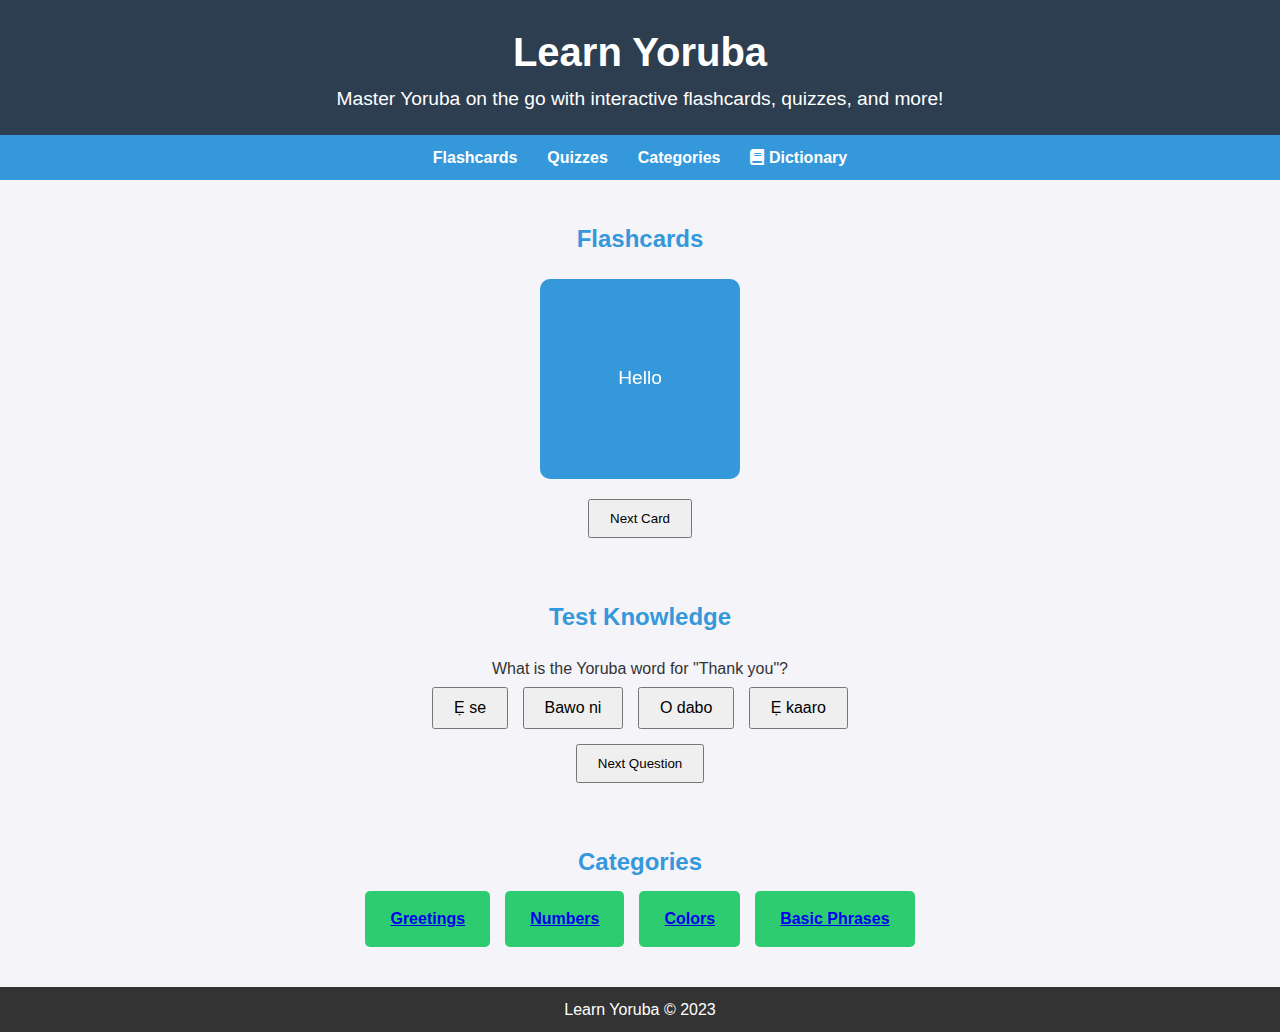
<file: index.html>
<!DOCTYPE html>
<html lang="en">
<head>
  <meta charset="UTF-8">
  <meta name="viewport" content="width=device-width, initial-scale=1.0">
  <title>Learn Yoruba</title>
  <link rel="stylesheet" href="style.css">
  <link rel="stylesheet" href="https://cdnjs.cloudflare.com/ajax/libs/font-awesome/5.15.4/css/all.min.css">
</head>

<body>

  <!-- Header -->
  <header>
    <h1>Learn Yoruba</h1>
    <p>Master Yoruba on the go with interactive flashcards, quizzes, and more!</p>
    <!--<div class="score-display">Score: <span id="score">0</span></div>-->
    <!-- Toggle dark mode -->
    <!--<button onclick="toggleDarkMode()">Toggle Dark Mode</button> -->

</header>

  <!-- Navigation Bar -->
  <nav>
    <ul>
      <li><a href="flashcards.html">Flashcards</a></li>
      <li><a href="quizzes.html">Quizzes</a></li>
     <!-- Dropdown for Categories -->
     <li><div class="dropdown">
      <a href="#" class="dropbtn">Categories</a>
      <div class="dropdown-content">
          <a href="greetings.html">Greetings</a>
          <a href="numbers.html">Numbers</a>
          <a href="colors.html">Colors</a>
          <a href="basic_phrases.html">Basic Phrases</a>
          <!-- Add more categories as needed -->
      </div>
  </div></li>
      <li><a href="dictionary.html" class="icon"><i class="fas fa-book"></i> Dictionary</a></li>
    </ul>
  </nav>

  <!-- Flashcards Section -->
  <section id="flashcards">
    <h2>Flashcards</h2>
    <div class="flashcard-container">
      <div class="flashcard" id="flashcard" onclick="flipFlashcard()">
        <div class="side front">Hello</div>
        <div class="side back">Ẹ kaaro</div>
      </div>
      <button onclick="nextFlashcard()">Next Card</button>
    </div>
  </section>

  <!-- Quizzes Section -->
  <section id="quizzes">
    <h2>Test Knowledge</h2>
    <div class="quiz-container">
      <p id="question">What is the Yoruba word for "Thank you"?</p>
      <div class="options">
        <button onclick="checkAnswer('Ẹ se')">Ẹ se</button>
        <button onclick="checkAnswer('Bawo ni')">Bawo ni</button>
        <button onclick="checkAnswer('O dabo')">O dabo</button>
        <button onclick="checkAnswer('Ẹ kaaro')">Ẹ kaaro</button>
      </div>
      <p id="quiz-feedback"></p>
      <button onclick="nextQuestion()">Next Question</button>
    </div>
  </section>

  <!-- Categories Section -->
  <section id="categories">
    <h2>Categories</h2>
    <div class="category-list">
      <div class="category-item"><a href="greetings.html">Greetings</a></div>
      <div class="category-item"><a href="numbers.html">Numbers</a></div>
      <div class="category-item"><a href="colors.html">Colors</a></div>
      <div class="category-item"><a href="basic_phrases.html">Basic Phrases</a></div>
    </div>
  </section>

  <!-- Footer -->
  <footer>
    <p>Learn Yoruba © 2023</p>
  </footer>

  <script src="script.js"></script>
</body>
</html>
</file>
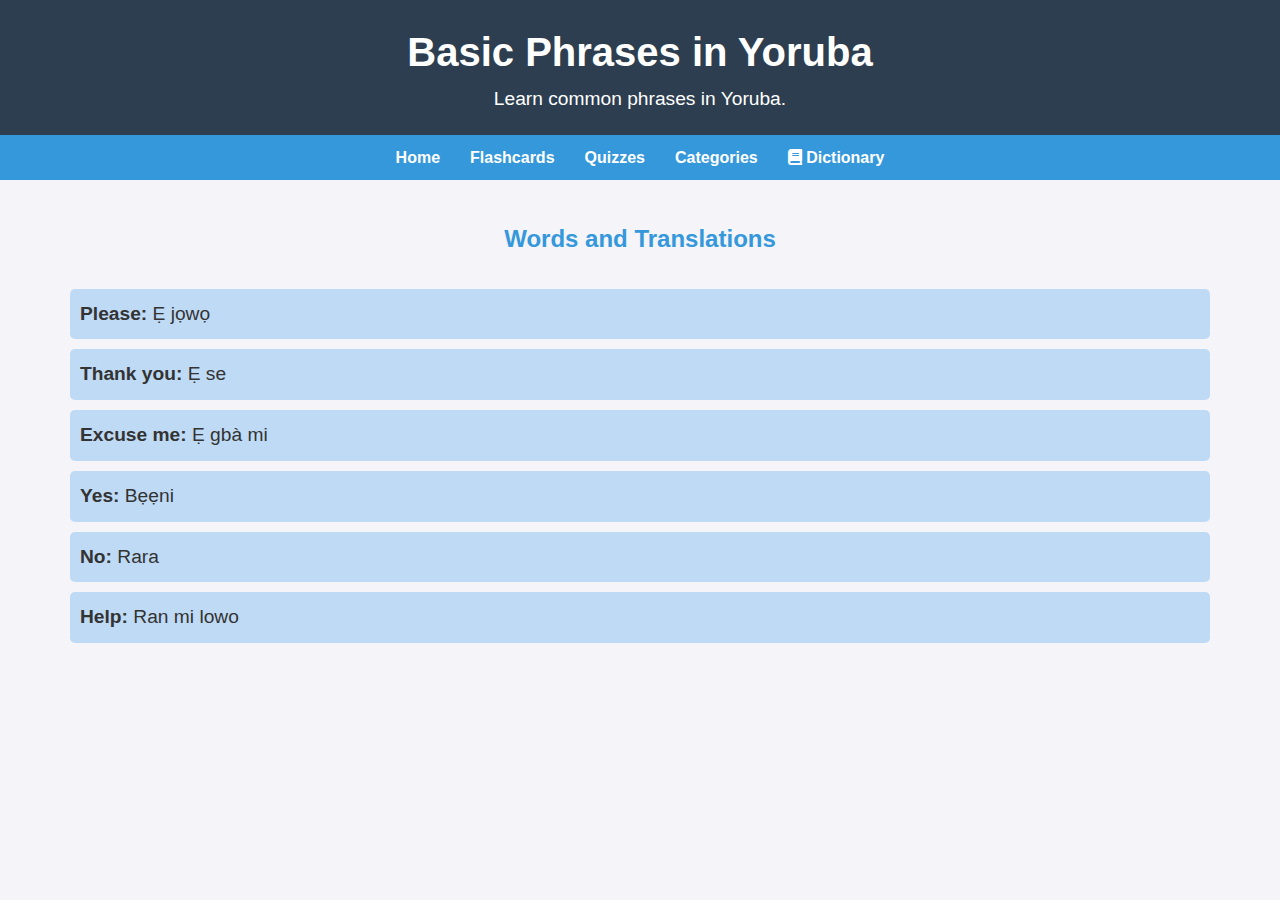
<file: basic_phrases.html>
<!DOCTYPE html>
<html lang="en">
<head>
  <meta charset="UTF-8">
  <meta name="viewport" content="width=device-width, initial-scale=1.0">
  <title>Basic Phrases in Yoruba</title>
  <link rel="stylesheet" href="style.css">
  <link rel="stylesheet" href="https://cdnjs.cloudflare.com/ajax/libs/font-awesome/5.15.4/css/all.min.css">
</head>
<body>

  <!-- Header -->
  <header>
    <h1>Basic Phrases in Yoruba</h1>
    <p>Learn common phrases in Yoruba.</p>
  </header>

  <nav>
    <ul>
      <li><a href="index.html">Home</a></li>
      <li><a href="flashcards.html">Flashcards</a></li>
      <li><a href="quizzes.html">Quizzes</a></li>
      <!--<li><a href="#categories">Categories</a></li>-->
     <!-- Dropdown for Categories -->
     <li><div class="dropdown">
      <a href="#" class="dropbtn">Categories</a>
      <div class="dropdown-content">
          <a href="greetings.html">Greetings</a>
          <a href="numbers.html">Numbers</a>
          <a href="colors.html">Colors</a>
          <a href="basic_phrases.html">Basic Phrases</a>
          <!-- Add more categories as needed -->
      </div>
  </div></li>
      <li><a href="dictionary.html" class="icon"><i class="fas fa-book"></i> Dictionary</a></li>
    </ul>
  </nav>

  <!-- Words Section -->
  <section id="words">
    <h2>Words and Translations</h2>
    <div class="word-list" id="word-list">
      <!-- Words will be populated here by JavaScript -->
    </div>
  </section>

  <script src="script.js"></script>
  <script>
    // Load basic phrases data
    displayWords('basic_phrases');
  </script>
</body>
</html>
</file>
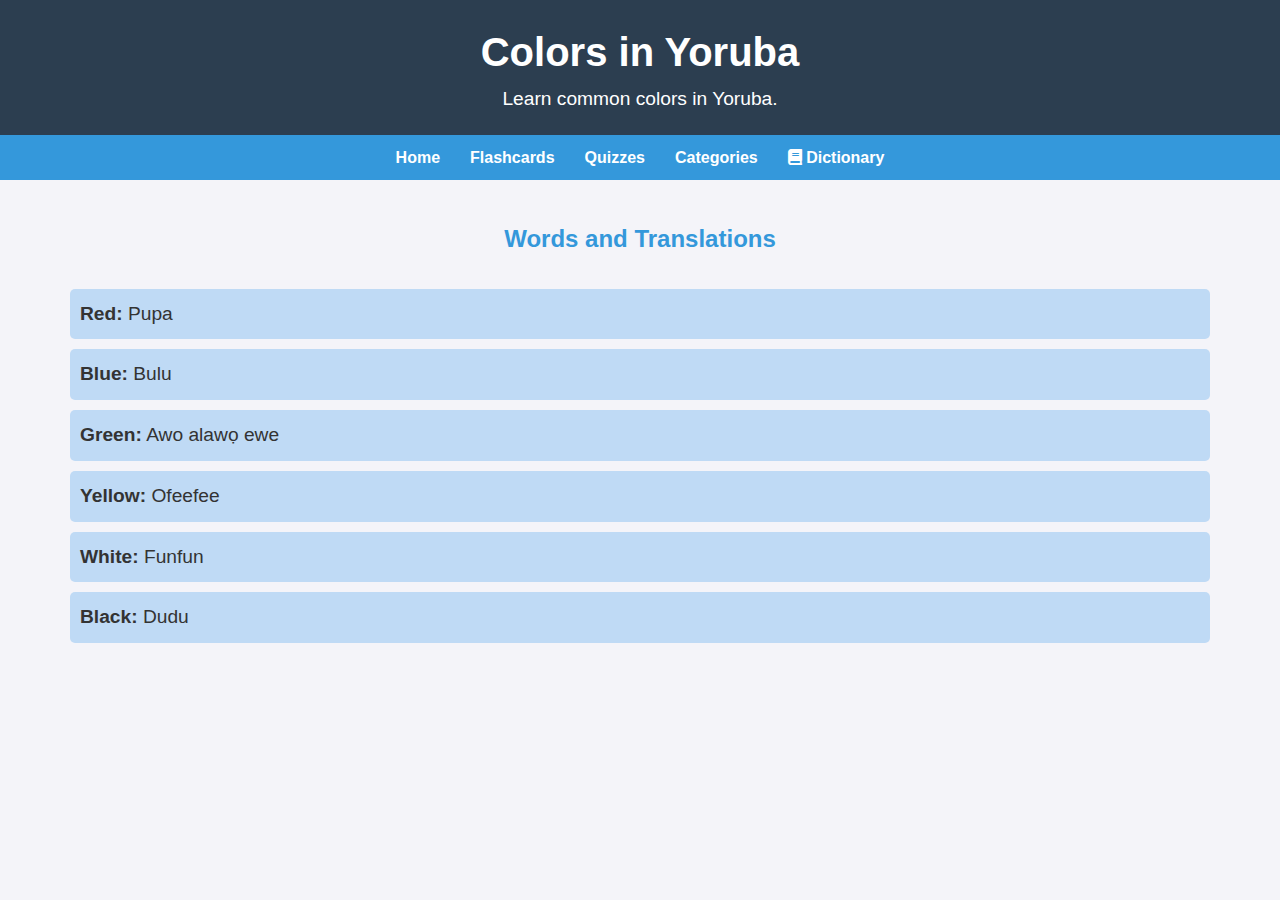
<file: colors.html>
<!DOCTYPE html>
<html lang="en">
<head>
  <meta charset="UTF-8">
  <meta name="viewport" content="width=device-width, initial-scale=1.0">
  <title>Colors in Yoruba</title>
  <link rel="stylesheet" href="style.css">
  <link rel="stylesheet" href="https://cdnjs.cloudflare.com/ajax/libs/font-awesome/5.15.4/css/all.min.css">
</head>
<body>

  <!-- Header -->
  <header>
    <h1>Colors in Yoruba</h1>
    <p>Learn common colors in Yoruba.</p>
  </header>

  <nav>
    <ul>
      <li><a href="index.html">Home</a></li>
      <li><a href="flashcards.html">Flashcards</a></li>
      <li><a href="quizzes.html">Quizzes</a></li>
      <!--<li><a href="#categories">Categories</a></li>-->
      <!-- Dropdown for Categories -->
      <li><div class="dropdown">
        <a href="#" class="dropbtn">Categories</a>
        <div class="dropdown-content">
            <a href="greetings.html">Greetings</a>
            <a href="numbers.html">Numbers</a>
            <a href="colors.html">Colors</a>
            <a href="basic_phrases.html">Basic Phrases</a>
            <!-- Add more categories as needed -->
        </div>
    </div></li>
      <li><a href="dictionary.html" class="icon"><i class="fas fa-book"></i> Dictionary</a></li>
    </ul>
  </nav>
  
  <!-- Words Section -->
  <section id="words">
    <h2>Words and Translations</h2>
    <div class="word-list" id="word-list">
      <!-- Words will be populated here by JavaScript -->
    </div>
  </section>

  <script src="script.js"></script>
  <script>
    // Load colors data
    displayWords('colors');
  </script>
</body>
</html>
</file>
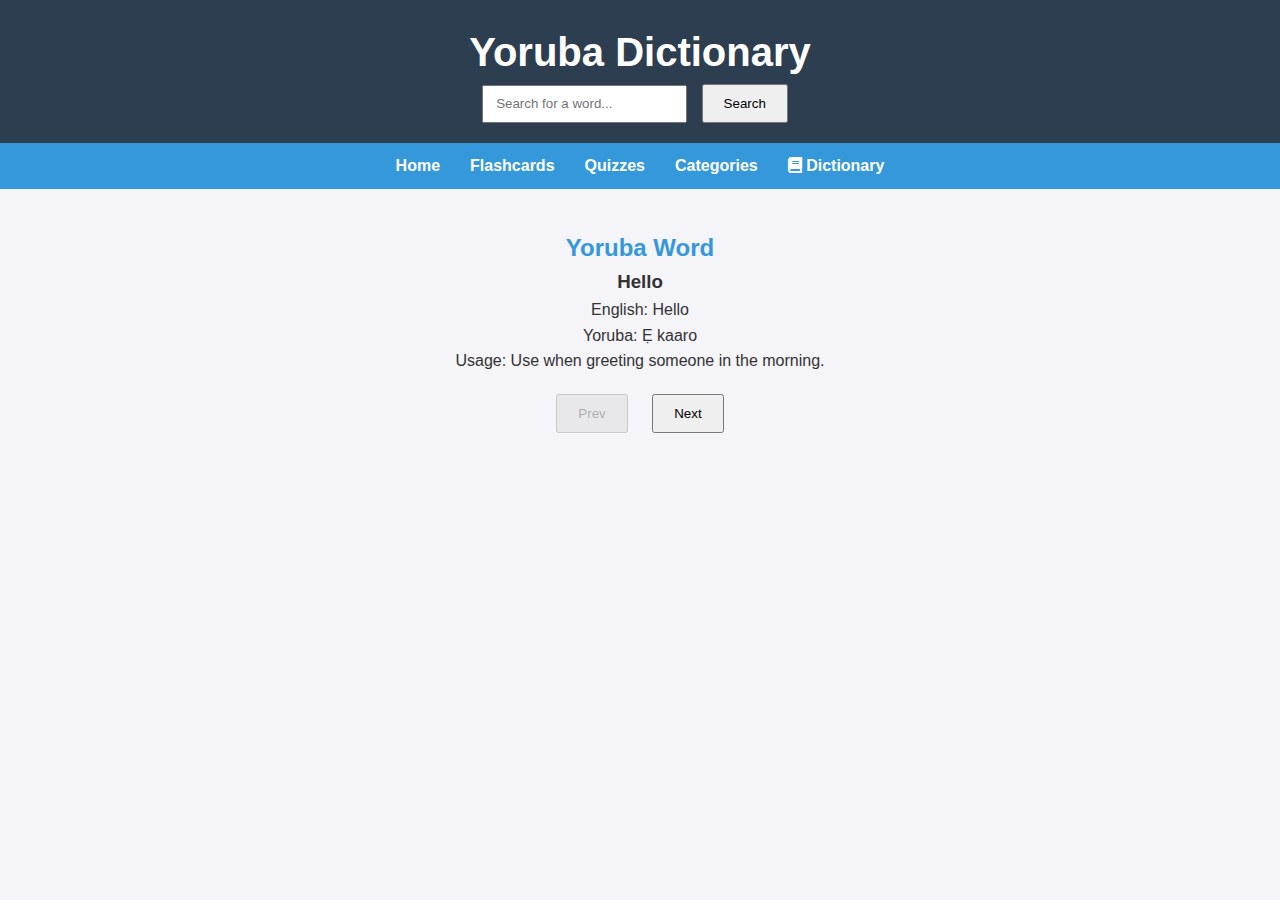
<file: dictionary.html>
<!DOCTYPE html>
<html lang="en">
<head>
    <meta charset="UTF-8">
    <meta name="viewport" content="width=device-width, initial-scale=1.0">
    <title>Yoruba Dictionary</title>
    <link rel="stylesheet" href="style.css">
    <link rel="stylesheet" href="https://cdnjs.cloudflare.com/ajax/libs/font-awesome/5.15.4/css/all.min.css">
</head>
<body>

<header>
    <h1>Yoruba Dictionary</h1>
    <nav>
        <input type="text" id="search-input" placeholder="Search for a word...">
        <button id="search-button">Search</button>
    </nav>
</header>

<nav>
    <ul>
      <li><a href="index.html">Home</a></li>
      <li><a href="flashcards.html">Flashcards</a></li>
      <li><a href="quizzes.html">Quizzes</a></li>
      <!--<li><a href="#categories">Categories</a></li>-->
      <!-- Dropdown for Categories -->
      <li><div class="dropdown">
        <a href="#" class="dropbtn">Categories</a>
        <div class="dropdown-content">
            <a href="greetings.html">Greetings</a>
            <a href="numbers.html">Numbers</a>
            <a href="colors.html">Colors</a>
            <a href="basic_phrases.html">Basic Phrases</a>
            <!-- Add more categories as needed -->
        </div>
    </div></li>
      <li><a href="dictionary.html" class="icon"><i class="fas fa-book"></i> Dictionary</a></li>
    </ul>
  </nav>
  
<section id="dictionary-section">
    <h2>Yoruba Word</h2>
    <div id="word-container">
        <h3 id="word"></h3>
        <p id="english-meaning"></p>
        <p id="yoruba-meaning"></p>
        <p id="usage-example"></p>
    </div>
    <div id="navigation">
        <button id="prev-button" disabled>Prev</button>
        <button id="next-button">Next</button>
    </div>
</section>

<script src="script2.js"></script>

</body>
</html>
</file>
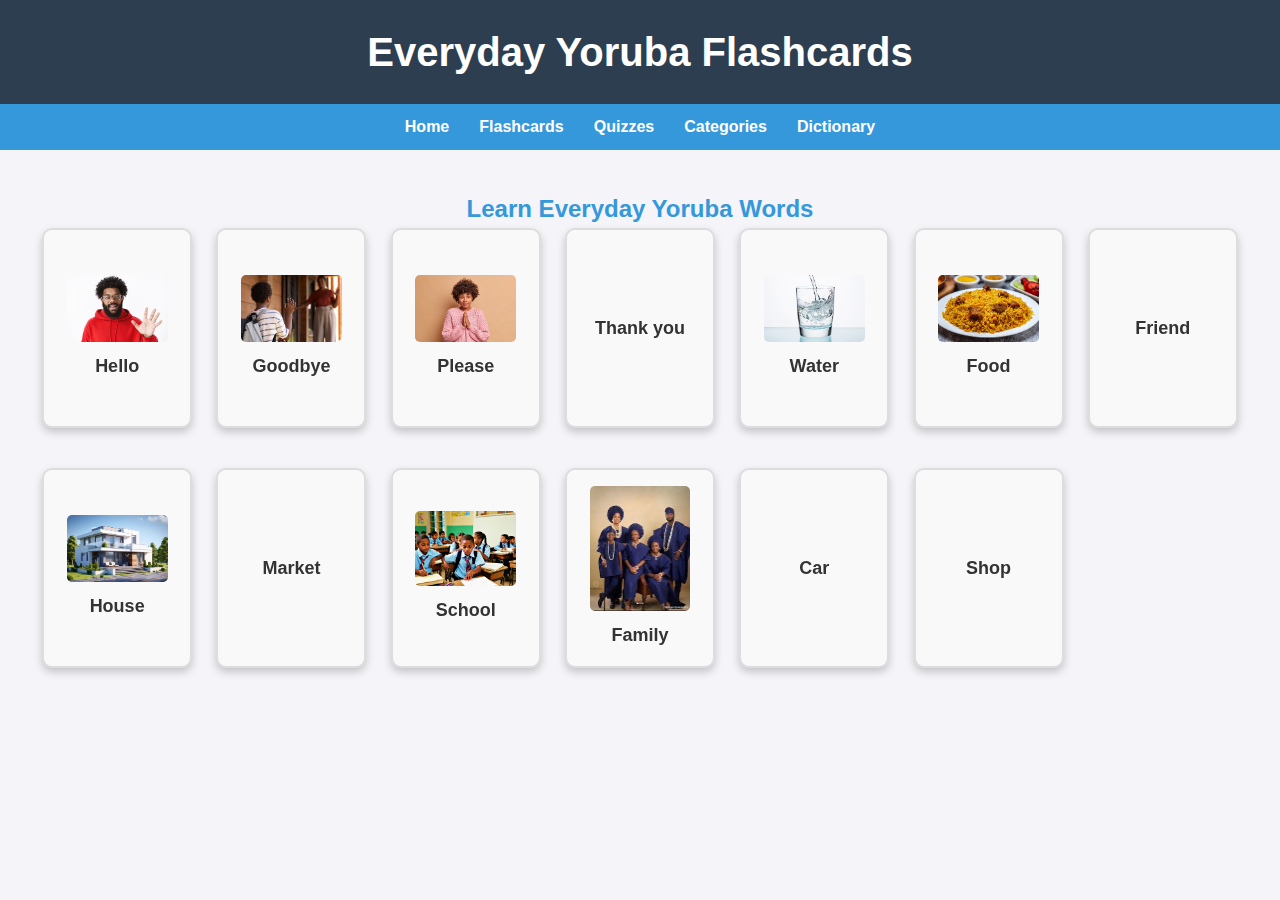
<file: flashcards.html>
<!DOCTYPE html>
<html lang="en">
<head>
    <meta charset="UTF-8">
    <meta name="viewport" content="width=device-width, initial-scale=1.0">
    <title>Yoruba Flashcards</title>
    <link rel="stylesheet" href="style.css">
    <style>
        /* Flashcards section styling */
#flashcards-section {
    padding: 20px;
    text-align: center;
}

#flashcards-container {
    display: grid;
    grid-template-columns: repeat(auto-fill, minmax(150px, 1fr));
    gap: 20px;
    justify-items: center;
}

/* Flashcard styling */
.flashcard {
    perspective: 1000px;
    width: 150px;
    height: 200px;
    cursor: pointer;
}

.flashcard-inner {
    position: relative;
    width: 100%;
    height: 100%;
    text-align: center;
    transition: transform 0.6s;
    transform-style: preserve-3d;
}

.flashcard.flipped .flashcard-inner {
    transform: rotateY(180deg);
}

/* Flashcard faces */
.flashcard-front,
.flashcard-back {
    position: absolute;
    width: 100%;
    height: 100%;
    backface-visibility: hidden;
    display: flex;
    flex-direction: column;
    align-items: center;
    justify-content: center;
    padding: 10px;
    border: 2px solid #ddd;
    border-radius: 10px;
    background-color: #f9f9f9;
    box-shadow: 0 4px 8px rgba(0, 0, 0, 0.2);
}

.flashcard-front img {
    width: 80%;
    height: auto;
    border-radius: 5px;
    margin-bottom: 10px;
}

.flashcard-back {
    background-color: #f0f0f0;
    transform: rotateY(180deg);
}

.flashcard p {
    font-size: 18px;
    font-weight: bold;
    color: #333;
}

    </style>
</head>


<body>

<header>
    <h1>Everyday Yoruba Flashcards</h1>
</header>

<nav>
    <ul>
      <li><a href="index.html">Home</a></li>
      <li><a href="flashcards.html">Flashcards</a></li>
      <li><a href="quizzes.html">Quizzes</a></li>
      <!--<li><a href="#categories">Categories</a></li>-->
     <!-- Dropdown for Categories -->
     <li><div class="dropdown">
      <a href="#" class="dropbtn">Categories</a>
      <div class="dropdown-content">
          <a href="greetings.html">Greetings</a>
          <a href="numbers.html">Numbers</a>
          <a href="colors.html">Colors</a>
          <a href="basic_phrases.html">Basic Phrases</a>
          <!-- Add more categories as needed -->
      </div>
  </div></li>
      <li><a href="dictionary.html" class="icon"><i class="fas fa-book"></i> Dictionary</a></li>
    </ul>
  </nav>

<section id="flashcards-section">
    <h2>Learn Everyday Yoruba Words</h2>
    <div id="flashcards-container"></div>
</section>

<script src="script.js"></script>
<script>
    const flashcardsData = [
        { word: "Hello", translation: "Ẹ kaaro", image: "hello.jpg" },
        { word: "Goodbye", translation: "O dabo", image: "goodbye.jpg" },
        { word: "Please", translation: "Ẹ jọwọ", image: "please.jpg" },
        { word: "Thank you", translation: "Ẹ se" },
        { word: "Water", translation: "Omi", image: "water.jpg" },
        { word: "Food", translation: "Ounjẹ", image: "food.jpg" },
        { word: "Friend", translation: "Ọrẹ" },
        { word: "House", translation: "Ile", image: "house.jpg" },
        { word: "Market", translation: "Oja" },
        { word: "School", translation: "Ile-iwe", image: "school.jpg" },
        { word: "Family", translation: "Ebi", image: "family.jpg" },
        { word: "Car", translation: "Ọkọ ayọkẹlẹ" },
        { word: "Shop", translation: "Iṣòwò" },

        // Add more flashcards as needed
    ];

    const flashcardsContainer = document.getElementById("flashcards-container");

    flashcardsData.forEach(card => {
        const flashcard = document.createElement("div");
        flashcard.classList.add("flashcard");

        flashcard.innerHTML = `
            <div class="flashcard-inner">
                <div class="flashcard-front">
                    ${card.image ? `<img src="images/${card.image}" alt="${card.word}">` : ""}
                    <p>${card.word}</p>
                </div>
                <div class="flashcard-back">
                    <p>${card.translation}</p>
                </div>
            </div>
        `;

        // Add event listener for flip effect
        flashcard.addEventListener("click", () => {
            flashcard.classList.toggle("flipped");
        });

        flashcardsContainer.appendChild(flashcard);
    });
</script>

</body>
</html>
</file>
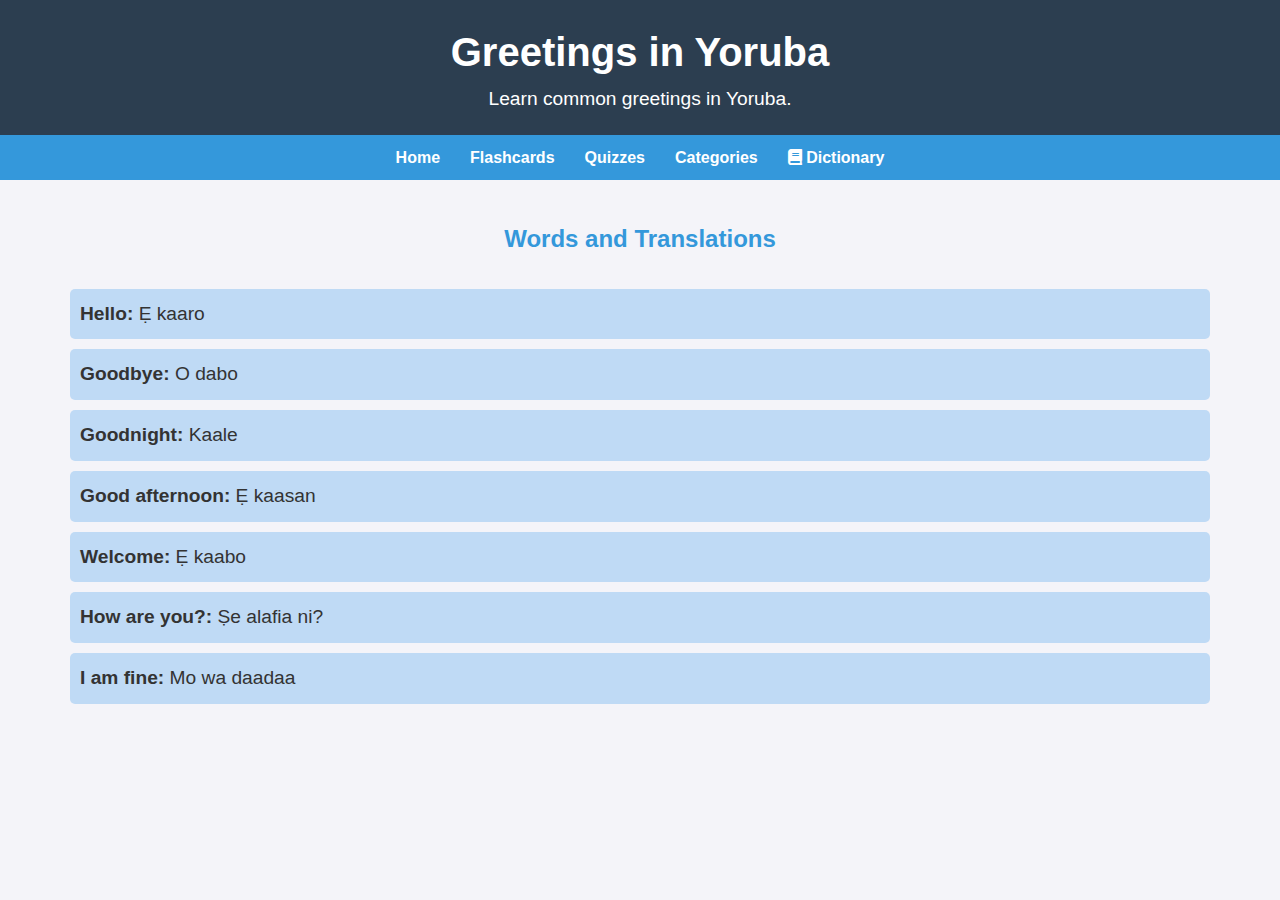
<file: greetings.html>
<!DOCTYPE html>
<html lang="en">
<head>
  <meta charset="UTF-8">
  <meta name="viewport" content="width=device-width, initial-scale=1.0">
  <title>Greetings in Yoruba</title>
  <link rel="stylesheet" href="style.css">
  <link rel="stylesheet" href="https://cdnjs.cloudflare.com/ajax/libs/font-awesome/5.15.4/css/all.min.css">
</head>
<body>

  <!-- Header -->
  <header>
    <h1>Greetings in Yoruba</h1>
    <p>Learn common greetings in Yoruba.</p>
  </header>

  <nav>
    <ul>
      <li><a href="index.html">Home</a></li>
      <li><a href="flashcards.html">Flashcards</a></li>
      <li><a href="quizzes.html">Quizzes</a></li>
      <!--<li><a href="#categories">Categories</a></li>-->
      <!-- Dropdown for Categories -->
      <li><div class="dropdown">
        <a href="#" class="dropbtn">Categories</a>
        <div class="dropdown-content">
            <a href="greetings.html">Greetings</a>
            <a href="numbers.html">Numbers</a>
            <a href="colors.html">Colors</a>
            <a href="basic_phrases.html">Basic Phrases</a>
            <!-- Add more categories as needed -->
        </div>
    </div></li>
      <li><a href="dictionary.html" class="icon"><i class="fas fa-book"></i> Dictionary</a></li>
    </ul>
  </nav>

  <!-- Words Section -->
  <section id="words">
    <h2>Words and Translations</h2>
    <div class="word-list" id="word-list">
      <!-- Words will be populated here by JavaScript -->
    </div>
  </section>

  <script src="script.js"></script>
  <script>
    // Load greetings data
    displayWords('greetings');
  </script>
</body>
</html>
</file>
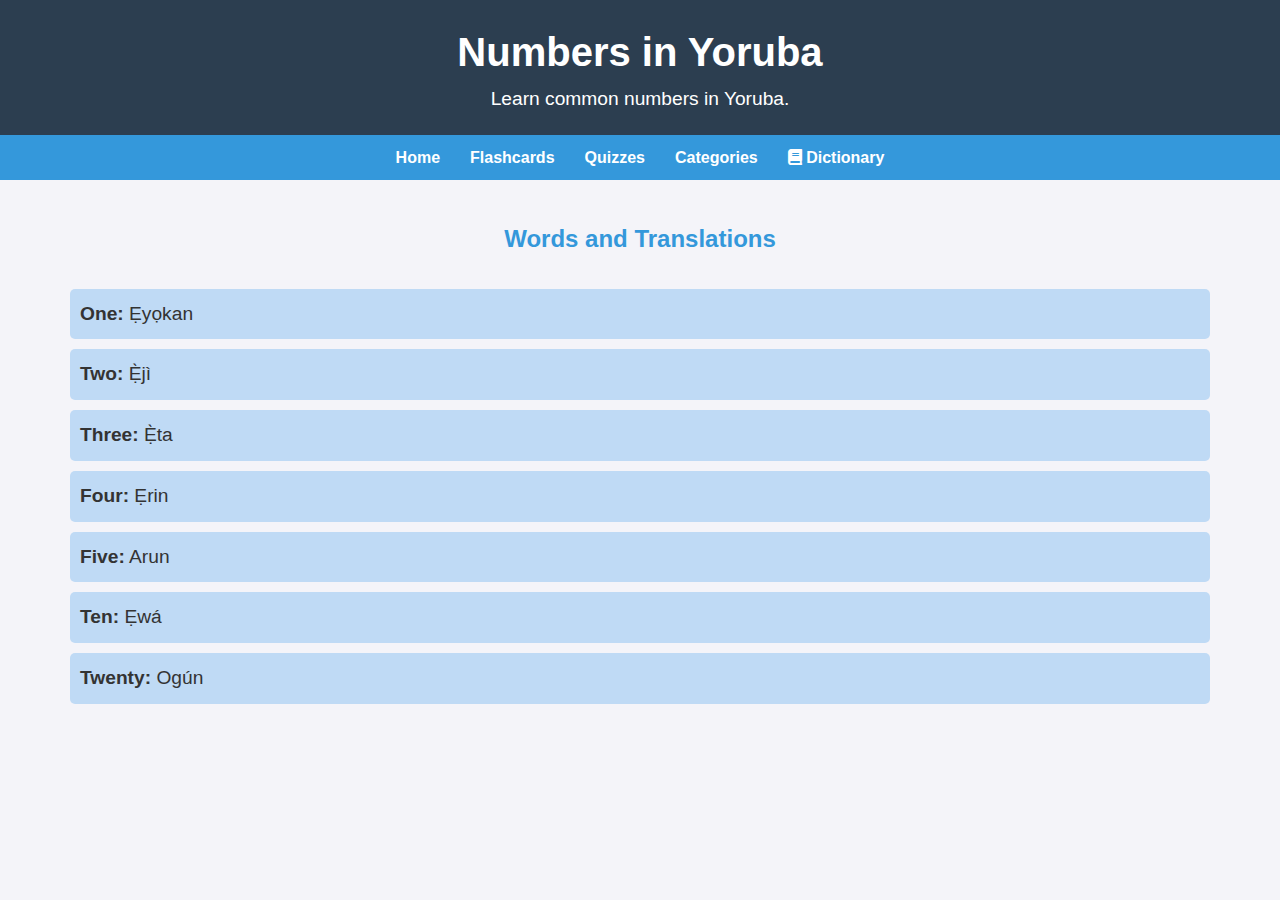
<file: numbers.html>
<!DOCTYPE html>
<html lang="en">
<head>
  <meta charset="UTF-8">
  <meta name="viewport" content="width=device-width, initial-scale=1.0">
  <title>Numbers in Yoruba</title>
  <link rel="stylesheet" href="style.css">
  <link rel="stylesheet" href="https://cdnjs.cloudflare.com/ajax/libs/font-awesome/5.15.4/css/all.min.css">
</head>
<body>

  <!-- Header -->
  <header>
    <h1>Numbers in Yoruba</h1>
    <p>Learn common numbers in Yoruba.</p>
  </header>

  <nav>
    <ul>
      <li><a href="index.html">Home</a></li>
      <li><a href="flashcards.html">Flashcards</a></li>
      <li><a href="quizzes.html">Quizzes</a></li>
      <!--<li><a href="#categories">Categories</a></li>-->
      <!-- Dropdown for Categories -->
      <li><div class="dropdown">
        <a href="#" class="dropbtn">Categories</a>
        <div class="dropdown-content">
            <a href="greetings.html">Greetings</a>
            <a href="numbers.html">Numbers</a>
            <a href="colors.html">Colors</a>
            <a href="basic_phrases.html">Basic Phrases</a>
            <!-- Add more categories as needed -->
        </div>
    </div></li>
      <li><a href="dictionary.html" class="icon"><i class="fas fa-book"></i> Dictionary</a></li>
    </ul>
  </nav>

  <!-- Words Section -->
  <section id="words">
    <h2>Words and Translations</h2>
    <div class="word-list" id="word-list">
      <!-- Words will be populated here by JavaScript -->
    </div>
  </section>

  <script src="script.js"></script>
  <script>
    // Load numbers data
    displayWords('numbers');
  </script>
</body>
</html>
</file>
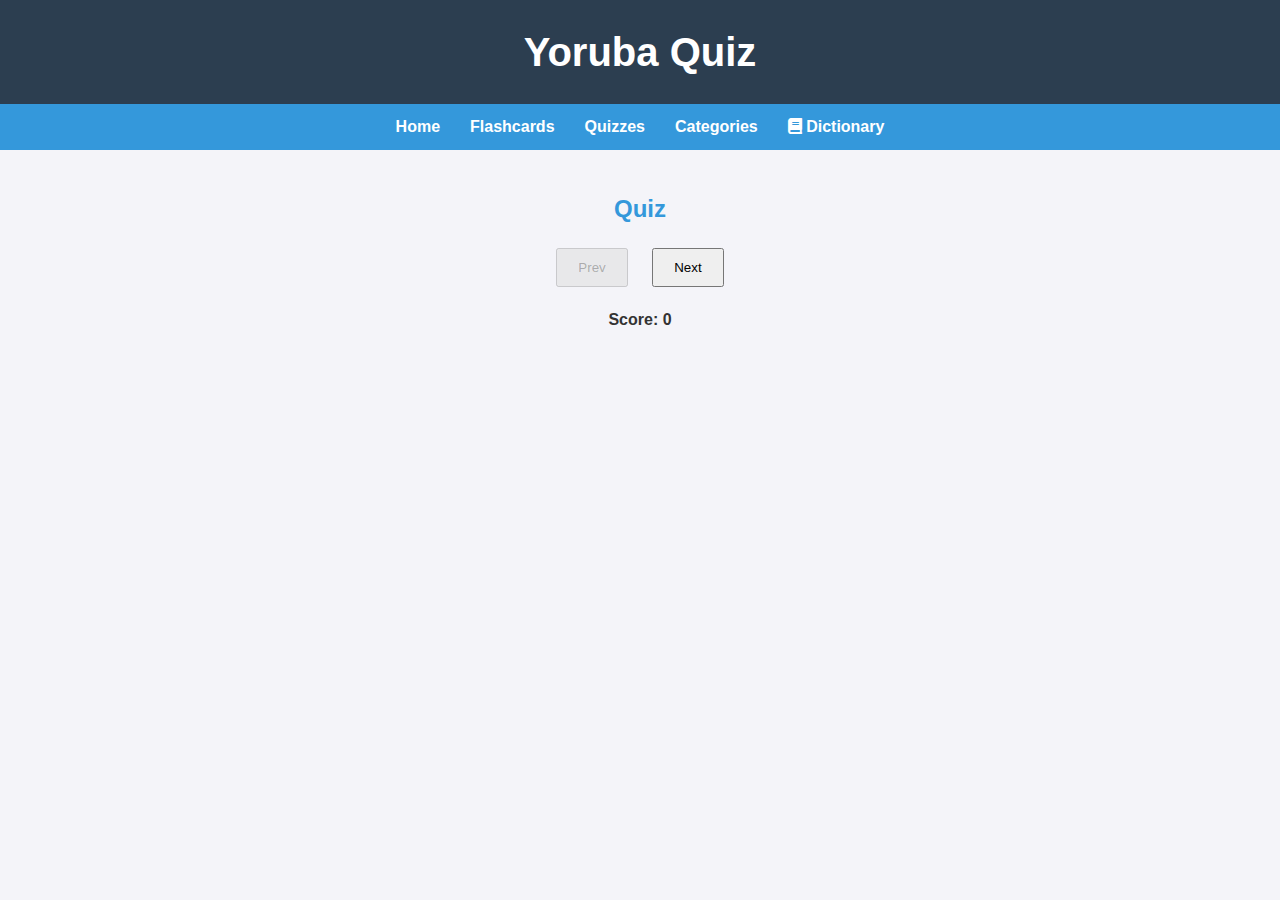
<file: quiz.html>
<!DOCTYPE html>
<html lang="en">
<head>
    <meta charset="UTF-8">
    <meta name="viewport" content="width=device-width, initial-scale=1.0">
    <title>Yoruba Quiz</title>
    <link rel="stylesheet" href="style.css">
    <link rel="stylesheet" href="https://cdnjs.cloudflare.com/ajax/libs/font-awesome/5.15.4/css/all.min.css">
   <style>
      #quiz-section {
      padding: 20px;
      text-align: center;
     }

      #quiz-container {
      margin: 20px 0;
     }

     #navigation {
     margin-top: 20px;
     }

     #navigation button {
     padding: 10px 20px;
     margin: 0 10px;
     }

      #score-container {
       margin-top: 20px;
      font-weight: bold;
       }
    </style>
</head>
<body>

<header>
    <h1>Yoruba Quiz</h1>
</header>

<nav>
    <ul>
      <li><a href="index.html">Home</a></li>
      <li><a href="flashcards.html">Flashcards</a></li>
      <li><a href="quizzes.html">Quizzes</a></li>
      <!--<li><a href="#categories">Categories</a></li>-->
      <!-- Dropdown for Categories -->
      <li><div class="dropdown">
        <a href="#" class="dropbtn">Categories</a>
        <div class="dropdown-content">
            <a href="greetings.html">Greetings</a>
            <a href="numbers.html">Numbers</a>
            <a href="colors.html">Colors</a>
            <a href="basic_phrases.html">Basic Phrases</a>
            <!-- Add more categories as needed -->
        </div>
    </div></li>
      <li><a href="dictionary.html" class="icon"><i class="fas fa-book"></i> Dictionary</a></li>
    </ul>
  </nav>

<section id="quiz-section">
    <h2>Quiz</h2>
    <div id="quiz-container"></div>
    <p id="quiz-feedback"></p>
    <div id="navigation">
        <button id="prev-button" disabled>Prev</button>
        <button id="next-button">Next</button>
    </div>
    <div id="score-container">Score: <span id="score">0</span></div>
</section>

<script src="script3.js"></script>


</body>
</html>
</file>
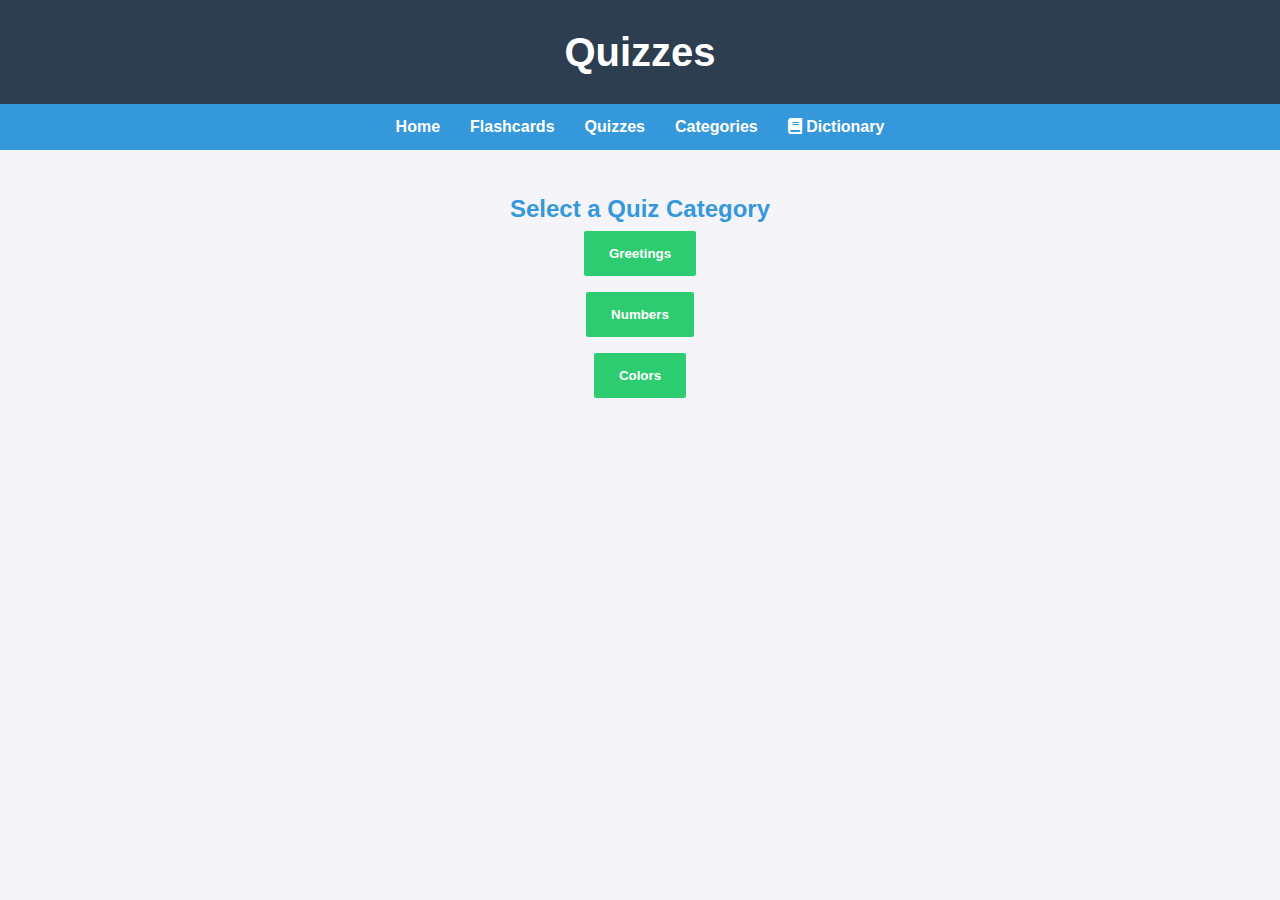
<file: quizzes.html>
<!DOCTYPE html>
<html lang="en">
<head>
    <meta charset="UTF-8">
    <meta name="viewport" content="width=device-width, initial-scale=1.0">
    <title>Yoruba Quizzes</title>
    <link rel="stylesheet" href="style.css">
    <link rel="stylesheet" href="https://cdnjs.cloudflare.com/ajax/libs/font-awesome/5.15.4/css/all.min.css">
    <style>
        #quizzes-section {
        padding: 20px;
        text-align: center;
        }

        button{
          background: #2ecc71;
          margin-bottom: 10px;
          padding: 15px 25px;
          border: solid #f4f4f9;
          border-radius: 5px;
         color: white;
         cursor: pointer;
         font-weight: bold;
        }

        button:hover{
            background-color: #27ae60
        }

    </style>
</head>

<body>

<header>
    <h1>Quizzes</h1>
</header>

 <nav>
    <ul>
      <li><a href="index.html">Home</a></li>
      <li><a href="flashcards.html">Flashcards</a></li>
      <li><a href="quizzes.html">Quizzes</a></li>
      <!--<li><a href="#categories">Categories</a></li>-->
      <!-- Dropdown for Categories -->
      <li><div class="dropdown">
        <a href="#" class="dropbtn">Categories</a>
        <div class="dropdown-content">
            <a href="greetings.html">Greetings</a>
            <a href="numbers.html">Numbers</a>
            <a href="colors.html">Colors</a>
            <a href="basic_phrases.html">Basic Phrases</a>
            <!-- Add more categories as needed -->
        </div>
    </div></li>
      <li><a href="dictionary.html" class="icon"><i class="fas fa-book"></i> Dictionary</a></li>
    </ul>
  </nav>

<section id="quizzes-section">
    <h2>Select a Quiz Category</h2>
    <div id="category-container"></div>
</section>

<script src="script.js"></script>
<script>
    const categories = [
        { name: "Greetings", quizzes: [
            { type: "multiple-choice", question: "What is 'Hello' in Yoruba?", options: ["Ẹ kaaro", "O dabo", "Ẹ jọwọ", "Bawo ni"], answer: "Ẹ kaaro" },
            { type: "fill-in-the-blank", question: "Translate 'Goodbye' to Yoruba.", answer: "O dabo" }
        ]},
        { name: "Numbers", quizzes: [
            { type: "multiple-choice", question: "What is 'Two' in Yoruba?", options: ["Ẹyọkan", "Ẹjì", "Mẹta", "Mẹfa"], answer: "Ẹjì" },
            { type: "matching", question: "Match the number to Yoruba", pairs: [
                { english: "One", yoruba: "Ẹyọkan" },
                { english: "Two", yoruba: "Ẹjì" }
            ]}
        ]},
        { name: "Colors", quizzes: [
            { type: "multiple-choice", question: "What is 'Red' in Yoruba?", options: ["Bulu", "Pupa", "Funfun", "Dudu"], answer: "Pupa" },
            { type: "fill-in-the-blank", question: "What is 'Blue' in Yoruba?", answer: "Bulu" }
        ]}
    ];

    const categoryContainer = document.getElementById("category-container");

    categories.forEach((category, index) => {
        const categoryDiv = document.createElement("div");
        categoryDiv.innerHTML = `<button onclick="startQuiz(${index})">${category.name}</button>`;
        categoryContainer.appendChild(categoryDiv);
    });

    function startQuiz(categoryIndex) {
        localStorage.setItem("categoryIndex", categoryIndex);
        window.location.href = "quiz.html"; // Redirect to the quiz page
    }
</script>

</body>
</html>
</file>
<file: style.css>
/* General Styles */
* {
    margin: 0;
    padding: 0;
    box-sizing: border-box;
  }
  body {
    font-family: Arial, sans-serif;
    line-height: 1.6;
    background: #f4f4f9;
    color: #333;
  }
  
  /* Header */
  header {
    text-align: center;
    padding: 20px;
    background: #2c3e50;
    color: #fff;
  }
  
  header h1 {
    font-size: 2.5rem;
  }
  
  header p {
    font-size: 1.2rem;
  }
  
  /* Navigation Bar */
  nav ul {
    display: flex;
    justify-content: center;
    list-style: none;
    background: #3498db;
    padding: 10px;
  }
  
  nav ul li {
    margin: 0 15px;
  }
  
  nav ul li a {
    color: white;
    text-decoration: none;
    font-weight: bold;
  }

  /* Dropdown styling */
.dropdown {
  position: relative;
  display: inline-block;
}

.dropbtn {
  cursor: pointer;
}

.dropdown-content {
  display: none;
  position: absolute;
  background-color: #f9f9f9;
  min-width: 160px;
  box-shadow: 0px 8px 16px rgba(0, 0, 0, 0.2);
  z-index: 1;
}

.dropdown-content a {
  color: black;
  padding: 12px 16px;
  text-decoration: none;
  display: block;
}

.dropdown-content a:hover {
  background-color: #f1f1f1;
}

/* Show dropdown content on hover */
.dropdown:hover .dropdown-content {
  display: block;
}
  
  /* Section Styles */
  section {
    margin: 20px;
    padding: 20px;
  }
  
  h2 {
    text-align: center;
    color: #3498db;
  }
  
  /* Flashcards */
  .flashcard-container {
    text-align: center;
    margin-top: 20px;
  }
  
  .flashcard {
    width: 200px;
    height: 200px;
    margin: 0 auto;
    margin-bottom: 20px;
    perspective: 1000px;
  }
  
  .side {
    width: 100%;
    height: 100%;
    display: flex;
    align-items: center;
    justify-content: center;
    position: absolute;
    backface-visibility: hidden;
    border-radius: 10px;
    transition: transform 0.6s;
    font-size: 1.2rem;
  }
  
  .front {
    background: #3498db;
    color: white;
  }
  
  .back {
    background: #e74c3c;
    color: white;
    transform: rotateY(180deg);
  }
  
  .flashcard.flipped .front {
    transform: rotateY(180deg);
  }
  
  .flashcard.flipped .back {
    transform: rotateY(0deg);
  }
  
  /* Quizzes */
  .quiz-container {
    text-align: center;
    margin-top: 20px;
  }
  
  .options button {
    margin: 5px;
    padding: 10px 20px;
    font-size: 1rem;
    cursor: pointer;
  }
  
  #quiz-feedback {
    margin-top: 10px;
    font-weight: bold;
  }
  
  /* Categories */
  #categories h2{
    margin-bottom: 10px;
  }

  .category-list {
    display: flex;
    flex-wrap: wrap;
    justify-content: center;
    gap: 15px;
  }
  
  .category-item {
    background: #2ecc71;
    padding: 15px 25px;
    border-radius: 5px;
    color: white;
    cursor: pointer;
    font-weight: bold;
  }
  
  .category-item:hover {
    background: #27ae60;
  }
  
  /* Footer */
  footer {
    text-align: center;
    padding: 10px;
    background: #333;
    color: #fff;
  }

  /* Score Display */
.score-display {
    text-align: center;
    font-size: 1.5rem;
    color: #b5cde6;
    margin-top: 10px;
  }
  
  /* Word List Styles */
.word-list {
    margin: 20px;
    padding: 10px;
    border-radius: 5px;
  }
  
  .word-item {
    padding: 10px;
    background-color: #bfdaf5;
    margin-bottom: 10px;
    border-radius: 5px;
  }
  
  .word-item p {
    margin: 0;
    font-size: 1.2rem;
    color: #333;
  }
  
  /* Dark Mode Styles */
body.dark-mode {
    background: #212121;
    color: #ffffff;
  }
  
  header.dark-mode {
    background: #1f1f1f;
  }
  
  nav ul.dark-mode {
    background: #1d364b;
  }
  
  .flashcard.dark-mode .front {
    background: #555555;
  }
  
  .flashcard.dark-mode .back {
    background: #aa0000;
  }
  
  .category-item.dark-mode {
    background: #204520;
  }
  
  footer.dark-mode {
    background: #000000;
  }
  
  /* dictionary */

  #dictionary-section {
    padding: 20px;
    text-align: center;
}

#navigation {
    margin-top: 20px;
}

#navigation button {
    padding: 10px 20px;
    margin: 0 10px;
}

button {
  padding: 10px 20px;
  margin: 0 10px; 
}

input[type=text]{
  height: 38px;
  padding: 12px;
}
</file>
